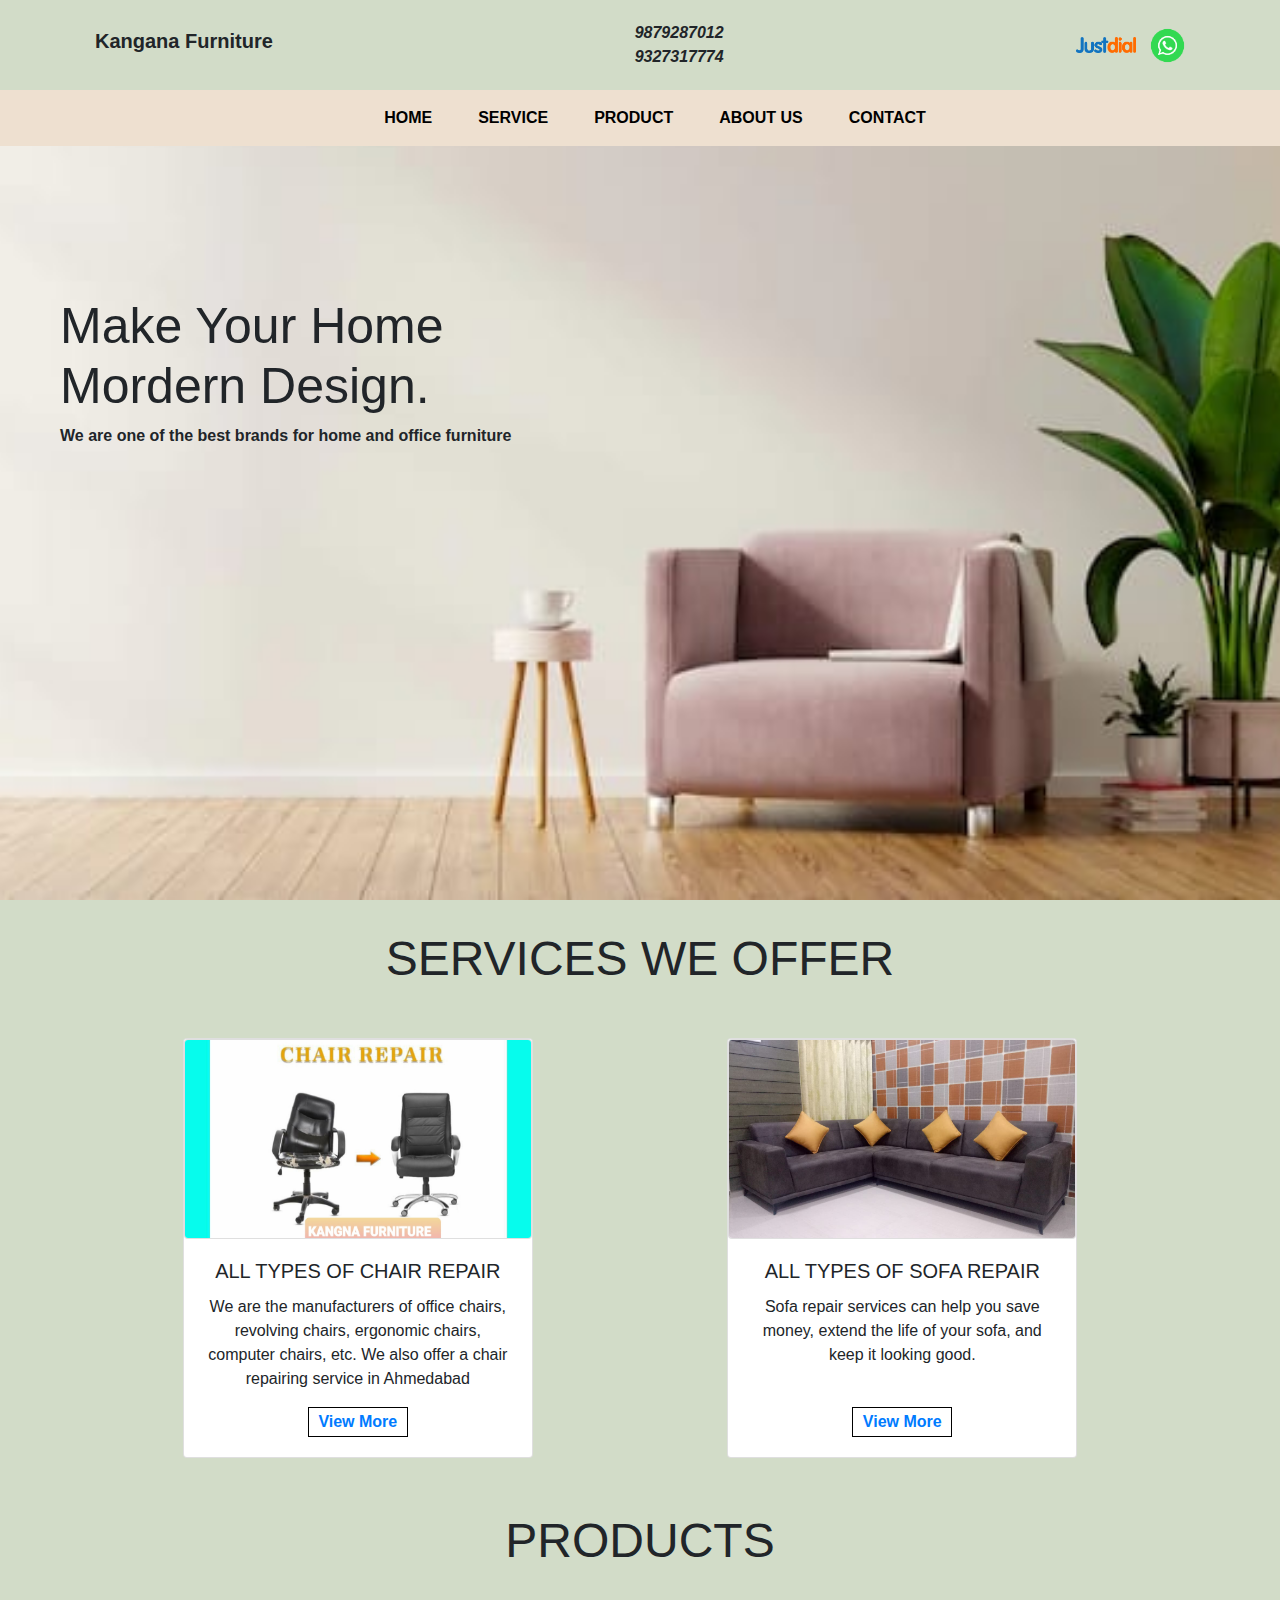
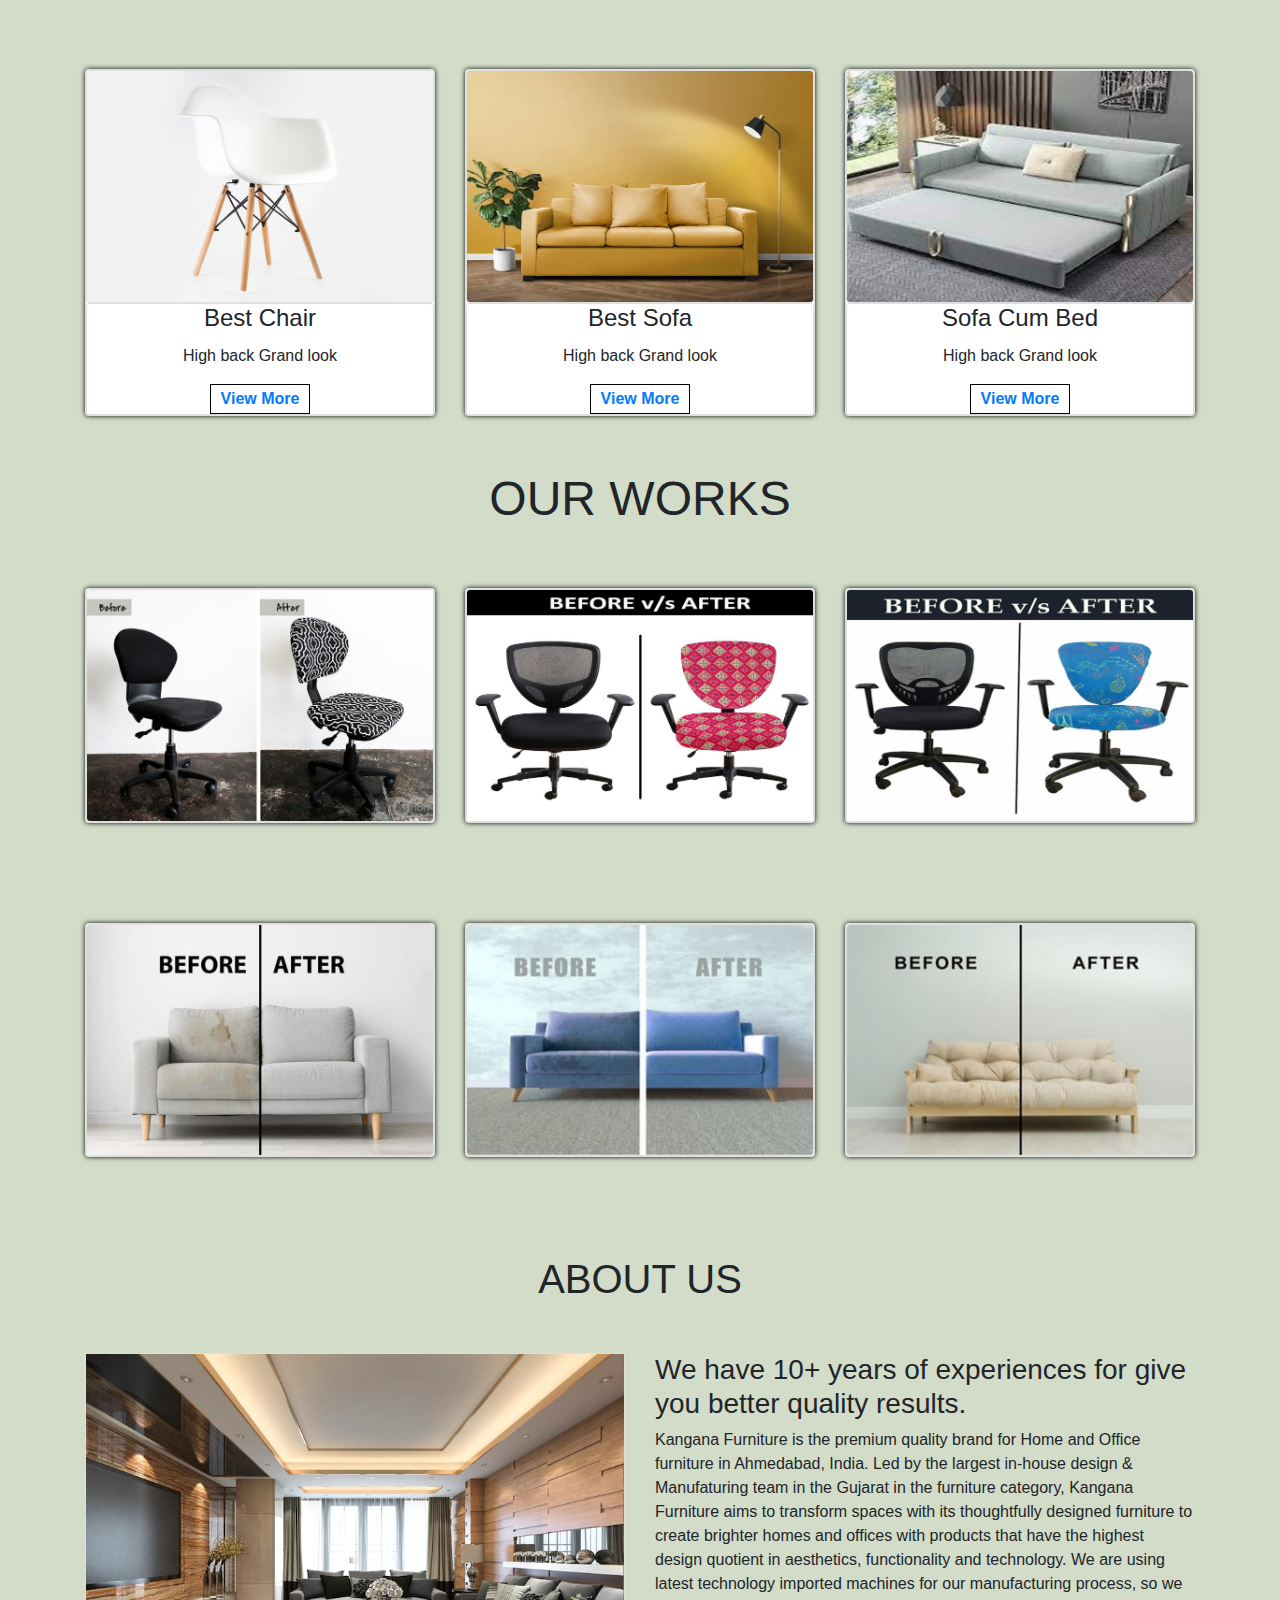
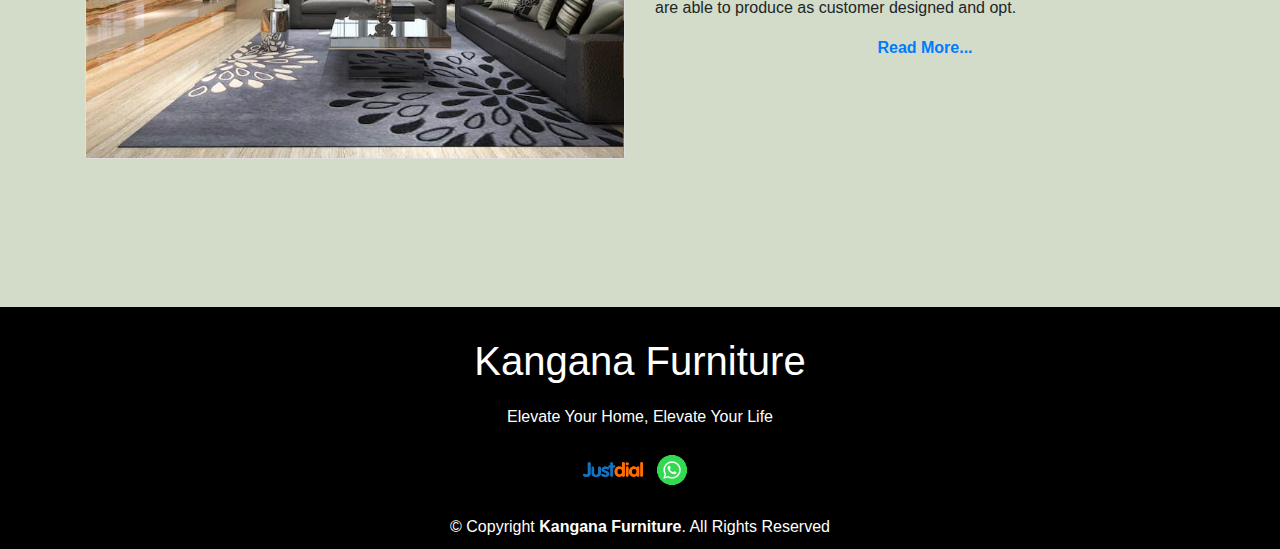
<file: index.html>
<!DOCTYPE html>
<html>
<head>
	<meta charset="utf-8">
	<meta name="viewport" content="width=device-width, initial-scale=1">
	<title>Kangana Furniture</title>
	<link rel="stylesheet" type="text/css" href="css/style.css">

	<!-- Bootstrap Link -->

	<link rel="stylesheet" href="https://cdn.jsdelivr.net/npm/bootstrap@4.0.0/dist/css/bootstrap.min.css" integrity="sha384-Gn5384xqQ1aoWXA+058RXPxPg6fy4IWvTNh0E263XmFcJlSAwiGgFAW/dAiS6JXm" crossorigin="anonymous">

	<script src="https://code.jquery.com/jquery-3.2.1.slim.min.js" integrity="sha384-KJ3o2DKtIkvYIK3UENzmM7KCkRr/rE9/Qpg6aAZGJwFDMVNA/GpGFF93hXpG5KkN" crossorigin="anonymous"></script>

	<script src="https://cdn.jsdelivr.net/npm/popper.js@1.12.9/dist/umd/popper.min.js" integrity="sha384-ApNbgh9B+Y1QKtv3Rn7W3mgPxhU9K/ScQsAP7hUibX39j7fakFPskvXusvfa0b4Q" crossorigin="anonymous"></script>

	<script src="https://cdn.jsdelivr.net/npm/bootstrap@4.0.0/dist/js/bootstrap.min.js" integrity="sha384-JZR6Spejh4U02d8jOt6vLEHfe/JQGiRRSQQxSfFWpi1MquVdAyjUar5+76PVCmYl" crossorigin="anonymous"></script>

	<!-- Bootstrap Link -->

	<!-- icons Link -->

	<link href='https://unpkg.com/boxicons@2.1.4/css/boxicons.min.css' rel='stylesheet'>

	<!--	icons Link -->

</head>
<body style="background-color: rgba(210,220,200);">
<!-- Navbar Top -->

<div class="container">
	<div class="navbar-top">
		<div class="logo">
			<h5>Kangana Furniture</h5>
		</div>
		<div class="social-link">
			<i style="font-size: 1em;"><b>9879287012 <br>9327317774</b></i>
		</div> 
		<div class="icons">
			<a href="https://jsdl.in/DT-1111CGWQHC"><img src="image/just.png" alt="" width="60px"></a>
			<a href="https://wa.me/+919879287012"><img src="image/whatsapp.png" alt="" width="55px"></a>
		</div>
	</div>
</div>

<!-- Navbar Top -->

<!-- main content -->

<div class="main-content" style="background-image: url('image/background.jpg');">
	<nav class="navbar navbar-expand-md" id="navbar-color">

		<div class="container">

  <!-- Toggler/collapsibe Button -->
  <button class="navbar-toggler" type="button" data-toggle="collapse" data-target="#collapsibleNavbar">
    <span><i><img src="./image/menu.png" alt="" width="30px"></i></span>
  </button>

  <!-- Navbar links -->
  <div class="collapse navbar-collapse" id="collapsibleNavbar">
    <ul class="navbar-nav">
      <li class="nav-item">
        <a class="nav-link" href="#">HOME</a>
      </li>
      <li class="nav-item">
        <a class="nav-link" href="service.html">SERVICE</a>
      </li>
      <li class="nav-item">
        <a class="nav-link" href="product.html">PRODUCT</a>
      </li>
      <li class="nav-item">
        <a class="nav-link" href="about.html">ABOUT US</a>
      </li>
      <li class="nav-item">
        <a class="nav-link" href=contact.html>CONTACT</a>
      </li>
    </ul>
  </div>
</div>
</nav>

<!--<img src="image/background.jpg" width="100%">-->
<div class="content">
	<h1>Make Your Home
	<br>Mordern Design.
	</h1>
	<p><b>We are one of the best brands for home and office furniture</b></p>
</div>

</div>


<!-- main content -->

<!-- card1 -->

<div class="container">
	<h3 class="text-center" style="padding-top: 30px; font-size: 3em;">SERVICES WE OFFER</h3>
	<div class="row" style="margin-top: 50px;">&nbsp;&nbsp;&nbsp;&nbsp;&nbsp;&nbsp;&nbsp;&nbsp;&nbsp;&nbsp;&nbsp;&nbsp;&nbsp;&nbsp;&nbsp;&nbsp;&nbsp;&nbsp;&nbsp;&nbsp;&nbsp;&nbsp;
		<div class="col-md-4 py-3 py-md-0">
			<div class="card">
				<img src="image/service1.jpg" alt="" class="card image-top" height="200px">
				<div class="card-body">
					<h5 class="card-title text-center">ALL TYPES OF CHAIR REPAIR</h5>
					<p class="card-text text-center">We are the manufacturers of office chairs, revolving chairs, ergonomic chairs, computer chairs, etc. We also offer a chair repairing service in Ahmedabad</p>
					<div id="btn2" class="text-center"><button><a href="service.html"><b>View More</b></a></button></div>
				</div>
			</div>
		</div>&nbsp;&nbsp;&nbsp;&nbsp;&nbsp;&nbsp;&nbsp;&nbsp;&nbsp;&nbsp;&nbsp;&nbsp;&nbsp;&nbsp;&nbsp;&nbsp;&nbsp;&nbsp;&nbsp;&nbsp;&nbsp;&nbsp;&nbsp;&nbsp;&nbsp;&nbsp;&nbsp;&nbsp;&nbsp;&nbsp;&nbsp;&nbsp;&nbsp;&nbsp;&nbsp;&nbsp;&nbsp;
		<div class="col-md-4 py-2 py-md-0">
			<div class="card">
				<img src="image/service2.jpg" alt="" class="card image-top" height="200px">
				<div class="card-body">
					<h5 class="card-title text-center">ALL TYPES OF SOFA REPAIR</h5>
					<p class="card-text text-center">Sofa repair services can help you save money, extend the life of your sofa, and keep it looking good.</p>&nbsp;&nbsp;&nbsp;
					<div id="btn2" class="text-center"><button><a href="service.html"><b>View More</b></a></button></div>
				</div>
			</div>
		</div>
	</div>
</div></br>

<!-- card1 -->

<!-- card2 -->
<h3 class="text-center" style="padding-top: 30px; font-size: 3em;">PRODUCTS</h3>
<div class="container">
	<div class="row" style="margin-top: 100px;">
		<div class="col-md-4 py-3 py-md-0">
			<div class="card" id="tpc">
				<img src="image/chair.jpg" alt="" class="card image-top">
				<div class="card img-overlay">
					<h4 class="card-title text-center">Best Chair</h4>
					<p class="card-text text-center">High back Grand look</p>	
					<div id="btn2" class="text-center"><button><a href="product.html"><b>View More</b></a></button></div>				
				</div>
			</div>
		</div>
		<div class="col-md-4 py-3 py-md-0">
			<div class="card" id="tpc">
				<img src="image/sofa.jpg" alt="" class="card image-top">
				<div class="card img-overlay">
					<h4 class="card-title text-center">Best Sofa</h4>
					<p class="card-text text-center">High back Grand look</p>	
					<div id="btn2" class="text-center"><button><a href="product.html"><b>View More</b></a></button></div>				
				</div>
			</div>
		</div>
		<div class="col-md-4 py-3 py-md-0">
			<div class="card" id="tpc">
				<img src="image/imresizer-1725275568739.jpg" alt="" class="card image-top">
				<div class="card img-overlay">
					<h4 class="card-title text-center">Sofa Cum Bed</h4>
					<p class="card-text text-center">High back Grand look</p>	
					<div id="btn2" class="text-center"><button><a href="product.html"><b>View More</b></a></button></div>				
				</div>
			</div>
		</div>
		
	</div>
	
</div></br>

<!-- card2 -->

<!-- card3 -->

<h3 class="text-center" style="padding-top: 30px; font-size: 3em;">OUR WORKS</h3>

<div class="container">
	<div class="row" style="margin-top: 60px;">
		<div class="col-md-4 py-3 py-md-0">
			<div class="card" id="tpc">
				<img src="image/bfaf1.jpg" alt="" class="card image-top">
				
			</div>
		</div>
		<div class="col-md-4 py-3 py-md-0">
			<div class="card" id="tpc">
				<img src="image/bfaf2.jpg" alt="" class="card image-top">
			</div>
		</div>
		<div class="col-md-4 py-3 py-md-0">
			<div class="card" id="tpc">
				<img src="image/bfaf3.jpg" alt="" class="card image-top">
			</div>
		</div>	
	</div>	
</div>
<div class="container">
	<div class="row" style="margin-top: 100px;">
		<div class="col-md-4 py-3 py-md-0">
			<div class="card" id="tpc">
				<img src="image/bfaf4.jpg" alt="" class="card image-top">
			</div>
		</div>
		<div class="col-md-4 py-3 py-md-0">
			<div class="card" id="tpc">
				<img src="image/bfaf5.jpg" alt="" class="card image-top">
			</div>
		</div>
		<div class="col-md-4 py-3 py-md-0">
			<div class="card" id="tpc">
				<img src="image/bfaf6.jpg" alt="" class="card image-top">
			</div> 
		</div>	
	</div>	
</div></br></br>
<!-- card3 -->

<!-- about -->

<div class="container">
		<h1 class="text-center" style="margin-top: 50px;">ABOUT US</h1>
		<div class="row" style="margin-top: 50px;">
			<div class="col-md-6 py-3 py-md-0">
				<div class="card">
					<img src="image/about.jpg" alt="">
				</div>
			</div>
			<div class="col-md-6 py-3 py-md-0">
				<h3>We have 10+ years of experiences for give you better quality results.</h3>
				<p>Kangana Furniture is the premium quality brand for Home and Office furniture in Ahmedabad, India. Led by the largest in-house design & Manufaturing team in the Gujarat in the furniture category, Kangana Furniture aims to transform spaces with its thoughtfully designed furniture to create brighter homes and offices with products that have the highest design quotient in aesthetics, functionality and technology. We are using latest technology imported machines for our manufacturing process, so we are able to produce as customer designed and opt.</p>	
				<div id="btn3"><a href="about.html"><b>Read More...</b></a></div>			
			</div>
		</div>
	</div>

</br></br>

<!-- about -->

<!-- Footer -->

<footer id="footer" style="width: 100%; background-color: black;">
	<h1 class="text-center" style="color: white; padding-top: 30px;">Kangana Furniture</h1>
	<p class="text-center" style="color: white; margin-top: 20px;">Elevate Your Home, Elevate Your Life</p>
	<div class="icons text-center">
		<a href="https://jsdl.in/DT-1111CGWQHC"><img src="image/just.png" alt="" width="60px"></a>
		<a href="https://wa.me/+919879287012"><img src="image/whatsapp.png" alt="" width="50px"></a>
	</div>
	<div class="copyrigth text-center" style="color: white; margin-top: 20px; padding-bottom: 10px;">
		&copy; Copyright <strong><span>Kangana Furniture</span></strong>. All Rights Reserved
	</div>
</footer>
</div>
<!-- Footer -->

</body>
</html>
</file>
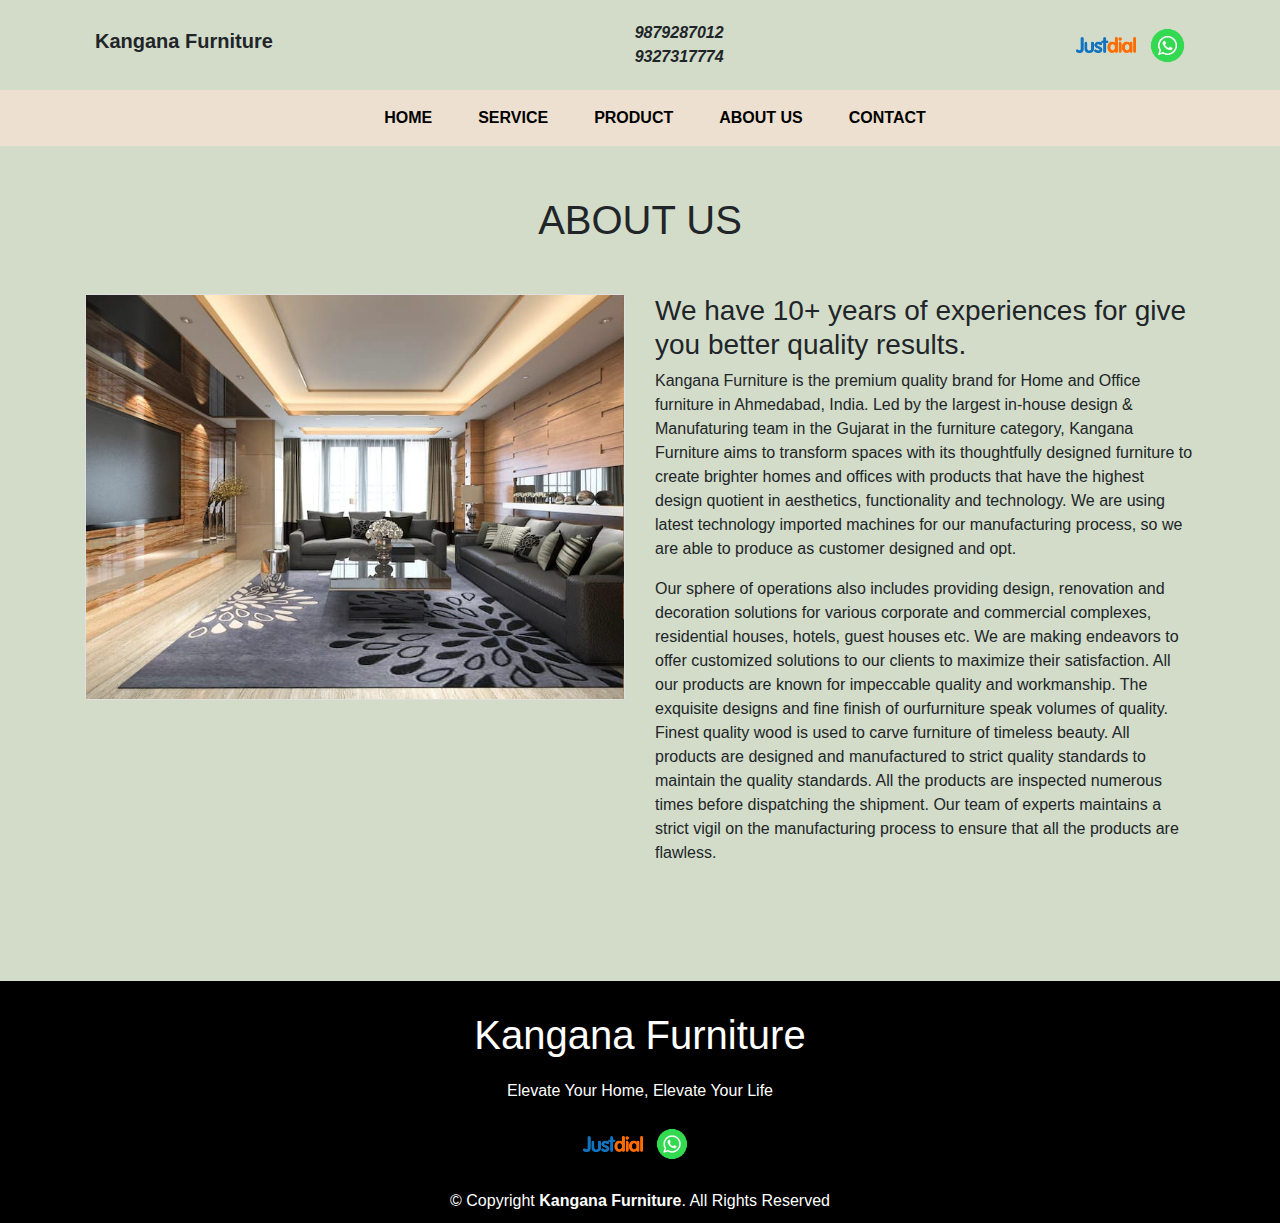
<file: about.html>
<!DOCTYPE html>
<html>
<head>
	<meta charset="utf-8">
	<meta name="viewport" content="width=device-width, initial-scale=1">
	<link rel="stylesheet" type="text/css" href="css/style.css">
	<title>About Us</title>
	<!-- Bootstrap Link -->

	<link rel="stylesheet" href="https://cdn.jsdelivr.net/npm/bootstrap@4.0.0/dist/css/bootstrap.min.css" integrity="sha384-Gn5384xqQ1aoWXA+058RXPxPg6fy4IWvTNh0E263XmFcJlSAwiGgFAW/dAiS6JXm" crossorigin="anonymous">

	<script src="https://code.jquery.com/jquery-3.2.1.slim.min.js" integrity="sha384-KJ3o2DKtIkvYIK3UENzmM7KCkRr/rE9/Qpg6aAZGJwFDMVNA/GpGFF93hXpG5KkN" crossorigin="anonymous"></script>

	<script src="https://cdn.jsdelivr.net/npm/popper.js@1.12.9/dist/umd/popper.min.js" integrity="sha384-ApNbgh9B+Y1QKtv3Rn7W3mgPxhU9K/ScQsAP7hUibX39j7fakFPskvXusvfa0b4Q" crossorigin="anonymous"></script>

	<script src="https://cdn.jsdelivr.net/npm/bootstrap@4.0.0/dist/js/bootstrap.min.js" integrity="sha384-JZR6Spejh4U02d8jOt6vLEHfe/JQGiRRSQQxSfFWpi1MquVdAyjUar5+76PVCmYl" crossorigin="anonymous"></script>

	<!-- Bootstrap Link -->

	<!-- icons Link -->

	<link href='https://unpkg.com/boxicons@2.1.4/css/boxicons.min.css' rel='stylesheet'>

	<!--	icons Link -->

</head>
<body style="background-color: rgba(210,220,200);">
	<!-- Navbar Top -->

<div class="container">
	<div class="navbar-top">
		<div class="logo">
			<h5>Kangana Furniture</h5>
		</div>
		<div class="social-link">
			<i style="font-size: 1em;"><b>9879287012 <br>9327317774</b></i>
		</div> 
		<div class="icons">
			<a href="https://jsdl.in/DT-1111CGWQHC"><img src="image/just.png" alt="" width="60px"></a>
			<a href="https://wa.me/+919879287012"><img src="image/whatsapp.png" alt="" width="55px"></a>
		</div>
	</div>
</div>

<!-- Navbar Top -->

<nav class="navbar navbar-expand-md" id="navbar-color">

		<div class="container">

  <!-- Toggler/collapsibe Button -->
  <button class="navbar-toggler" type="button" data-toggle="collapse" data-target="#collapsibleNavbar">
    <span><i><img src="./image/menu.png" alt="" width="30px"></i></span>
  </button>

  <!-- Navbar links -->
  <div class="collapse navbar-collapse" id="collapsibleNavbar">
    <ul class="navbar-nav">
      <li class="nav-item">
        <a class="nav-link" href="index.html">HOME</a>
      </li>
      <li class="nav-item">
        <a class="nav-link" href="service.html">SERVICE</a>
      </li>
      <li class="nav-item">
        <a class="nav-link" href="product.html">PRODUCT</a>
      </li>
      <li class="nav-item">
        <a class="nav-link" href="about.html">ABOUT US</a>
      </li>
      <li class="nav-item">
        <a class="nav-link" href=contact.html>CONTACT</a>
      </li>
    </ul>
  </div>
</div>
</nav>

	<!-- about -->
<div class="container">
		<h1 class="text-center" style="margin-top: 50px;">ABOUT US</h1>
		<div class="row" style="margin-top: 50px;">
			<div class="col-md-6 py-3 py-md-0">
				<div class="card">
					<img src="image/about.jpg" alt="">
				</div>
			</div>
			<div class="col-md-6 py-3 py-md-0">
				<h3>We have 10+ years of experiences for give you better quality results.</h3>
				<p>Kangana Furniture is the premium quality brand for Home and Office furniture in Ahmedabad, India. Led by the largest in-house design & Manufaturing team in the Gujarat in the furniture category, Kangana Furniture aims to transform spaces with its thoughtfully designed furniture to create brighter homes and offices with products that have the highest design quotient in aesthetics, functionality and technology. We are using latest technology imported machines for our manufacturing process, so we are able to produce as customer designed and opt.</p>	
				<p>Our sphere of operations also includes providing design, renovation and decoration solutions for various corporate and commercial complexes, residential houses, hotels, guest houses etc. We are making endeavors to offer customized solutions to our clients to maximize their satisfaction. All our products are known for impeccable quality and workmanship. The exquisite designs and fine finish of ourfurniture speak volumes of quality. Finest quality wood is used to carve furniture of timeless beauty. All products are designed and manufactured to strict quality standards to maintain the quality standards. All the products are inspected numerous times before dispatching the shipment. Our team of experts maintains a strict vigil on the manufacturing process to ensure that all the products are flawless.</p>			
			</div>
		</div>
	</div>
	<!-- about -->

	<!-- Footer -->

<footer id="footer" style="width: 100%; background-color: black;">
	<h1 class="text-center" style="color: white; padding-top: 30px;">Kangana Furniture</h1>
	<p class="text-center" style="color: white; margin-top: 20px;">Elevate Your Home, Elevate Your Life</p>
	<div class="icons text-center">
		<a href="https://jsdl.in/DT-1111CGWQHC"><img src="image/just.png" alt="" width="60px"></a>
		<a href="https://wa.me/+919879287012"><img src="image/whatsapp.png" alt="" width="50px"></a>
	</div>
	<div class="copyrigth text-center" style="color: white; margin-top: 20px; padding-bottom: 10px;">
		&copy; Copyright <strong><span>Kangana Furniture</span></strong>. All Rights Reserved
	</div>
</footer>
</div>
<!-- Footer -->

</body>
</html>
</file>
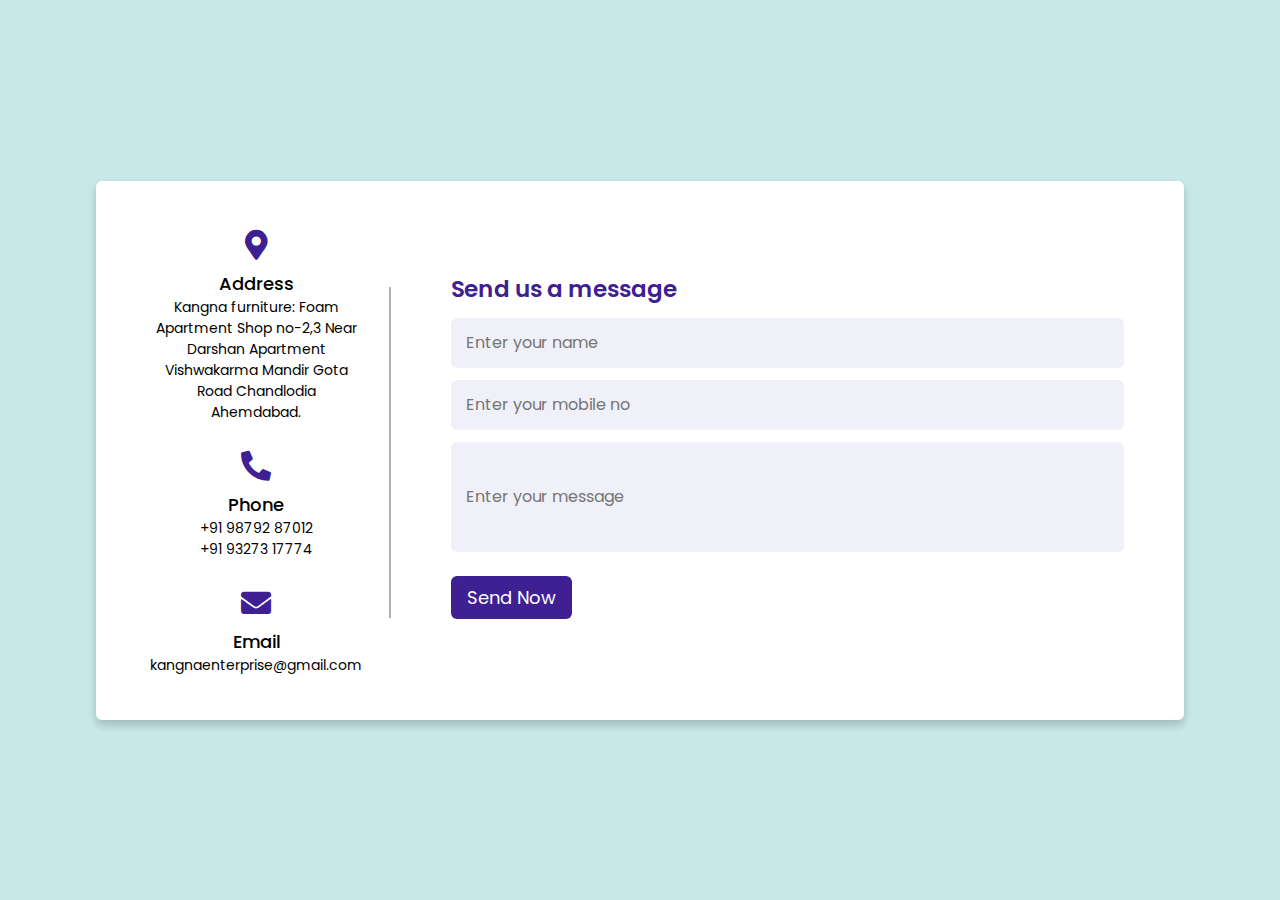
<file: contact.html>
<!DOCTYPE html>

<html lang="en" dir="ltr">
  <head>
    <meta charset="UTF-8">
        <link rel="stylesheet" href="css/contact.css">
    <!-- Fontawesome CDN Link -->
    <link rel="stylesheet" href="https://cdnjs.cloudflare.com/ajax/libs/font-awesome/5.15.2/css/all.min.css"/>
     <meta name="viewport" content="width=device-width, initial-scale=1.0">
     <title>Kangana Furniture</title>
 
   </head>
<body>
  
  <div class="container">
    <div class="content">
      <div class="left-side">
        <div class="address details">
          <i class="fas fa-map-marker-alt"></i>
          <div class="topic">Address</div>
          <div class="text-one">Kangna furniture:
Foam Apartment Shop no-2,3 Near Darshan Apartment Vishwakarma Mandir Gota Road Chandlodia Ahemdabad.</div>
          
        </div>
        <div class="phone details">
          <i class="fas fa-phone-alt"></i>
          <div class="topic">Phone</div>
          <div class="text-one">+91 98792 87012</div>
          <div class="text-two">+91 93273 17774</div>
        </div>
        <div class="email details">
          <i class="fas fa-envelope"></i>
          <div class="topic">Email</div>
          <div class="text-one">kangnaenterprise@gmail.com</div>
        </div>
      </div>
      <div class="right-side">
        <div class="topic-text">Send us a message</div>
        
      <form action="#">
        <div class="input-box">
          <input type="text" placeholder="Enter your name">
        </div>
        <div class="input-box">
          <input type="text" placeholder="Enter your mobile no">
        </div>
        <div class="input-box message-box">
          <input type="text" placeholder="Enter your message">
        </div>
        <div class="button">
         <a href="https://wa.me/+919879287012"><input type="button" value="Send Now" ></a>
        </div>
      </form>
    </div>
    </div>
  </div>

</body>
</html>
</file>
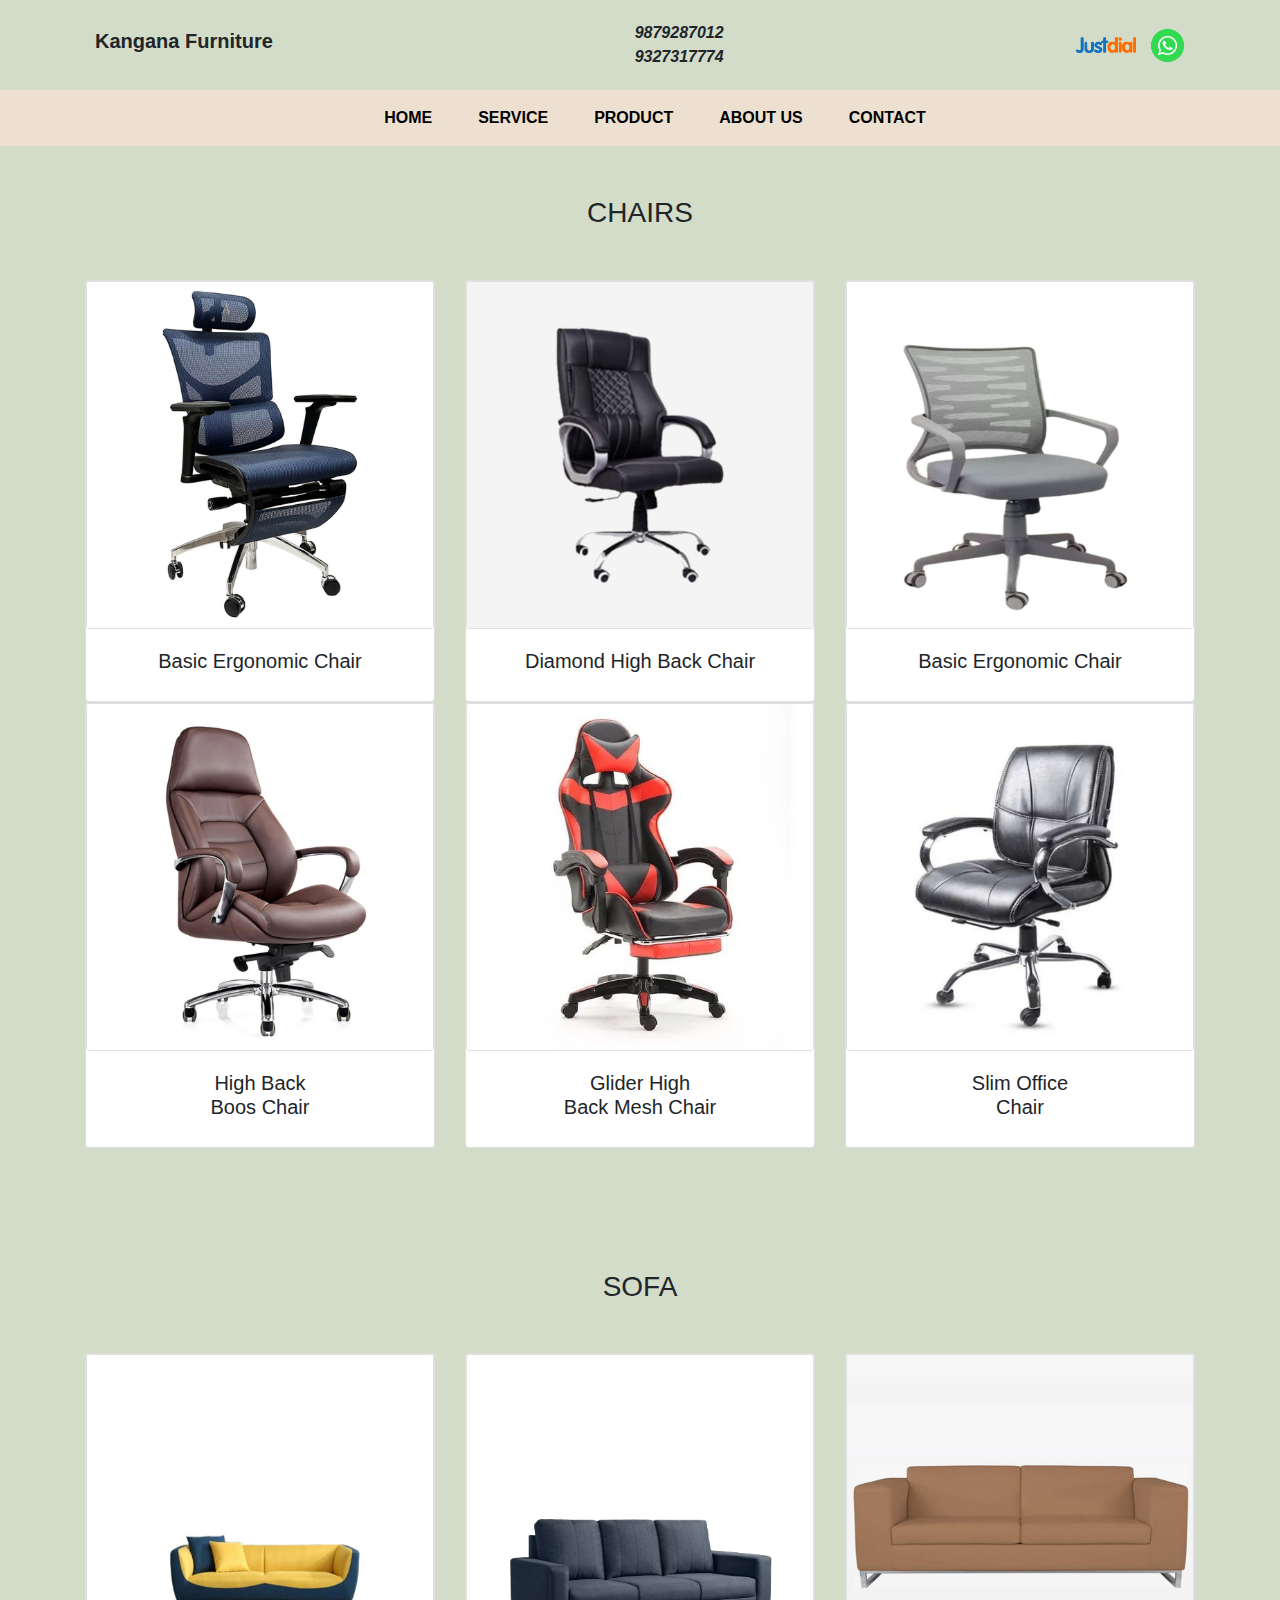
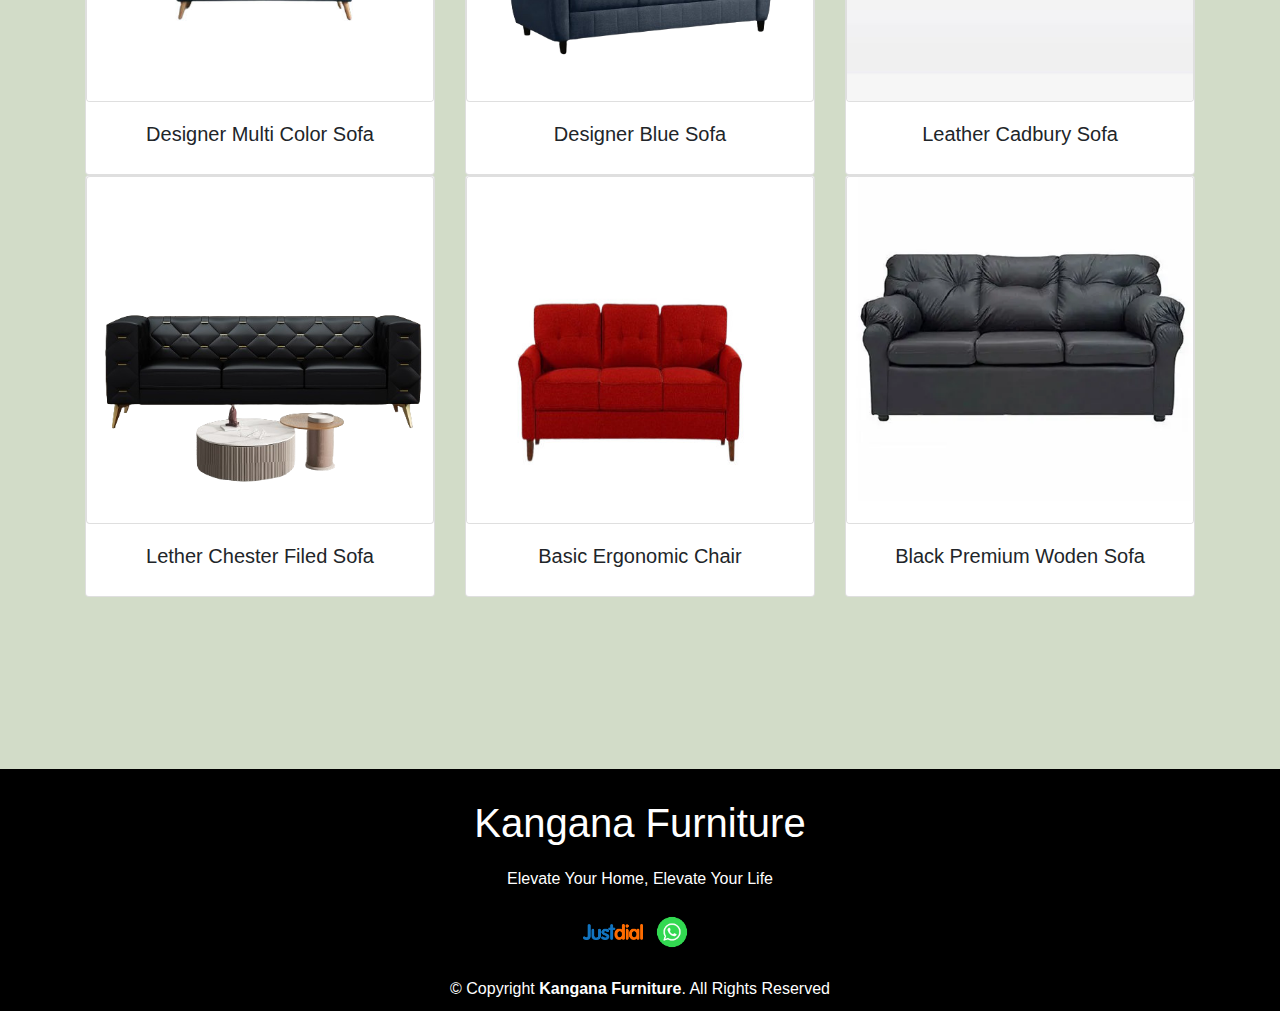
<file: product.html>
<!DOCTYPE html>
<html>
<head>
	<meta charset="utf-8">
	<meta name="viewport" content="width=device-width, initial-scale=1">
	<title>Kangana Furniture</title>
	<link rel="stylesheet" type="text/css" href="css/style.css">

	<!-- Bootstrap Link -->

	<link rel="stylesheet" href="https://cdn.jsdelivr.net/npm/bootstrap@4.0.0/dist/css/bootstrap.min.css" integrity="sha384-Gn5384xqQ1aoWXA+058RXPxPg6fy4IWvTNh0E263XmFcJlSAwiGgFAW/dAiS6JXm" crossorigin="anonymous">

	<script src="https://code.jquery.com/jquery-3.2.1.slim.min.js" integrity="sha384-KJ3o2DKtIkvYIK3UENzmM7KCkRr/rE9/Qpg6aAZGJwFDMVNA/GpGFF93hXpG5KkN" crossorigin="anonymous"></script>

	<script src="https://cdn.jsdelivr.net/npm/popper.js@1.12.9/dist/umd/popper.min.js" integrity="sha384-ApNbgh9B+Y1QKtv3Rn7W3mgPxhU9K/ScQsAP7hUibX39j7fakFPskvXusvfa0b4Q" crossorigin="anonymous"></script>

	<script src="https://cdn.jsdelivr.net/npm/bootstrap@4.0.0/dist/js/bootstrap.min.js" integrity="sha384-JZR6Spejh4U02d8jOt6vLEHfe/JQGiRRSQQxSfFWpi1MquVdAyjUar5+76PVCmYl" crossorigin="anonymous"></script>

	<!-- Bootstrap Link -->

	<!-- icons Link -->

	<link href='https://unpkg.com/boxicons@2.1.4/css/boxicons.min.css' rel='stylesheet'>

	<!--	icons Link -->

</head>
<body style="background-color: rgba(210,220,200);">
<!-- Navbar Top -->

<div class="container">
	<div class="navbar-top">
		<div class="logo">
			<h5>Kangana Furniture</h5>
		</div>
		<div class="social-link">
			<i style="font-size: 1em;"><b>9879287012 <br>9327317774</b></i>
		</div> 
		<div class="icons">
			<a href="https://jsdl.in/DT-1111CGWQHC"><img src="image/just.png" alt="" width="60px"></a>
			<a href="https://wa.me/+919879287012"><img src="image/whatsapp.png" alt="" width="55px"></a>
		</div>
	</div>
</div>

<!-- Navbar Top -->

<nav class="navbar navbar-expand-md" id="navbar-color">

		<div class="container">

  <!-- Toggler/collapsibe Button -->
  <button class="navbar-toggler" type="button" data-toggle="collapse" data-target="#collapsibleNavbar">
    <span><i><img src="./image/menu.png" alt="" width="30px"></i></span>
  </button>

  <!-- Navbar links -->
  <div class="collapse navbar-collapse" id="collapsibleNavbar">
    <ul class="navbar-nav">
      <li class="nav-item">
        <a class="nav-link" href="index.html">HOME</a>
      </li>
      <li class="nav-item">
        <a class="nav-link" href="service.html">SERVICE</a>
      </li>
      <li class="nav-item">
        <a class="nav-link" href="product.html">PRODUCT</a>
      </li>
      <li class="nav-item">
        <a class="nav-link" href="about.html">ABOUT US</a>
      </li>
      <li class="nav-item">
        <a class="nav-link" href=contact.html>CONTACT</a>
      </li>
    </ul>
  </div>
</div>
</nav>


<div class="container">
	<h3 class="text-center" style="margin-top:50px;">CHAIRS</h3>
	<div class="row" style="margin-top: 50px;">
		<div class="col-md-4 py-3 py-md-0">
			<div class="card" id="c">
				<img src="img/basicergonomic.jpg" alt="" class="card image-top">
				<div class="card-body">
					<h5 class="text-center">Basic Ergonomic Chair</h5>
				</div>
			</div>
		</div>
		<div class="col-md-4 py-3 py-md-0">
			<div class="card" id="c">
				<img src="img/diamondhighback.jpg" alt="" class="card image-top">
				<div class="card-body">
					<h5 class="text-center">Diamond High Back Chair</h5>
				</div>
			</div>
		</div>
		<div class="col-md-4 py-3 py-md-0">
			<div class="card" id="c">
				<img src="img/finchfoxlowbackroyal.jpg" alt="" class="card image-top">
				<div class="card-body">
					<h5 class="text-center">Basic Ergonomic Chair</h5>
				</div>
			</div>
		</div>
		<div class="col-md-4 py-3 py-md-0">
			<div class="card" id="c">
				<img src="img/highbackboos.jpg" alt="" class="card image-top">
				<div class="card-body">
					<h5 class="text-center">High Back<br> Boos Chair</h5>
				</div>
			</div>
		</div>
		<div class="col-md-4 py-3 py-md-0">
			<div class="card" id="c">
				<img src="img/gaming.jpg" alt="" class="card image-top" style="height: auto;">
				<div class="card-body">
					<h5 class="text-center">Glider High<br> Back Mesh Chair</h5>
				</div>
			</div>
		</div>
		<div class="col-md-4 py-3 py-md-0">
			<div class="card" id="c">
				<img src="img/etiosoffice.jpg" alt="" class="card image-top" height="325" style="height: auto;">
				<div class="card-body">
					<h5 class="text-center">Slim Office<br> Chair</h5>
				</div>
			</div>
		</div>
	</div>
</div></br></br></br>

<div class="container">
	<h3 class="text-center" style="margin-top:50px;">SOFA</h3>
	<div class="row" style="margin-top: 50px;">
		<div class="col-md-4 py-3 py-md-0">
			<div class="card" id="c">
				<img src="img/designermulticolor.jpg" alt="" class="card image-top">
				<div class="card-body">
					<h5 class="text-center">Designer Multi Color Sofa</h5>
				</div>
			</div>
		</div>
		<div class="col-md-4 py-3 py-md-0">
			<div class="card" id="c">
				<img src="img/bluedesigener.png" alt="" class="card image-top">
				<div class="card-body">
					<h5 class="text-center">Designer Blue Sofa</h5>
				</div>
			</div>
		</div>
		<div class="col-md-4 py-3 py-md-0">
			<div class="card" id="c">
				<img src="img/leathercadbury.jpg" alt="" class="card image-top">
				<div class="card-body">
					<h5 class="text-center">Leather Cadbury Sofa</h5>
				</div>
			</div>
		</div>
		<div class="col-md-4 py-3 py-md-0">
			<div class="card" id="c">
				<img src="img/letherchesterfiled.png" alt="" class="card image-top">
				<div class="card-body">
					<h5 class="text-center">Lether Chester Filed Sofa</h5>
				</div>
			</div>
		</div>
		<div class="col-md-4 py-3 py-md-0">
			<div class="card" id="c">
				<img src="img/redchesterdesigner.jpg" alt="" class="card image-top">
				<div class="card-body">
					<h5 class="text-center">Basic Ergonomic Chair</h5>
				</div>
			</div>
		</div>
		<div class="col-md-4 py-3 py-md-0">
			<div class="card" id="c">
				<img src="img/blackwoden.jpg" alt="" class="card image-top">
				<div class="card-body">
					<h5 class="text-center">Black Premium Woden Sofa</h5>
				</div>
			</div>
		</div>
	</div>
</div></br></br></br>

<!-- Footer -->

<footer id="footer" style="width: 100%; background-color: black;">
	<h1 class="text-center" style="color: white; padding-top: 30px;">Kangana Furniture</h1>
	<p class="text-center" style="color: white; margin-top: 20px;">Elevate Your Home, Elevate Your Life</p>
	<div class="icons text-center">
		<a href="https://jsdl.in/DT-1111CGWQHC"><img src="image/just.png" alt="" width="60px"></a>
		<a href="https://wa.me/+919879287012"><img src="image/whatsapp.png" alt="" width="50px"></a>
	</div>
	<div class="copyrigth text-center" style="color: white; margin-top: 20px; padding-bottom: 10px;">
		&copy; Copyright <strong><span>Kangana Furniture</span></strong>. All Rights Reserved
	</div> 
</footer>
</div>
<!-- Footer -->

</body>
</html>
</file>
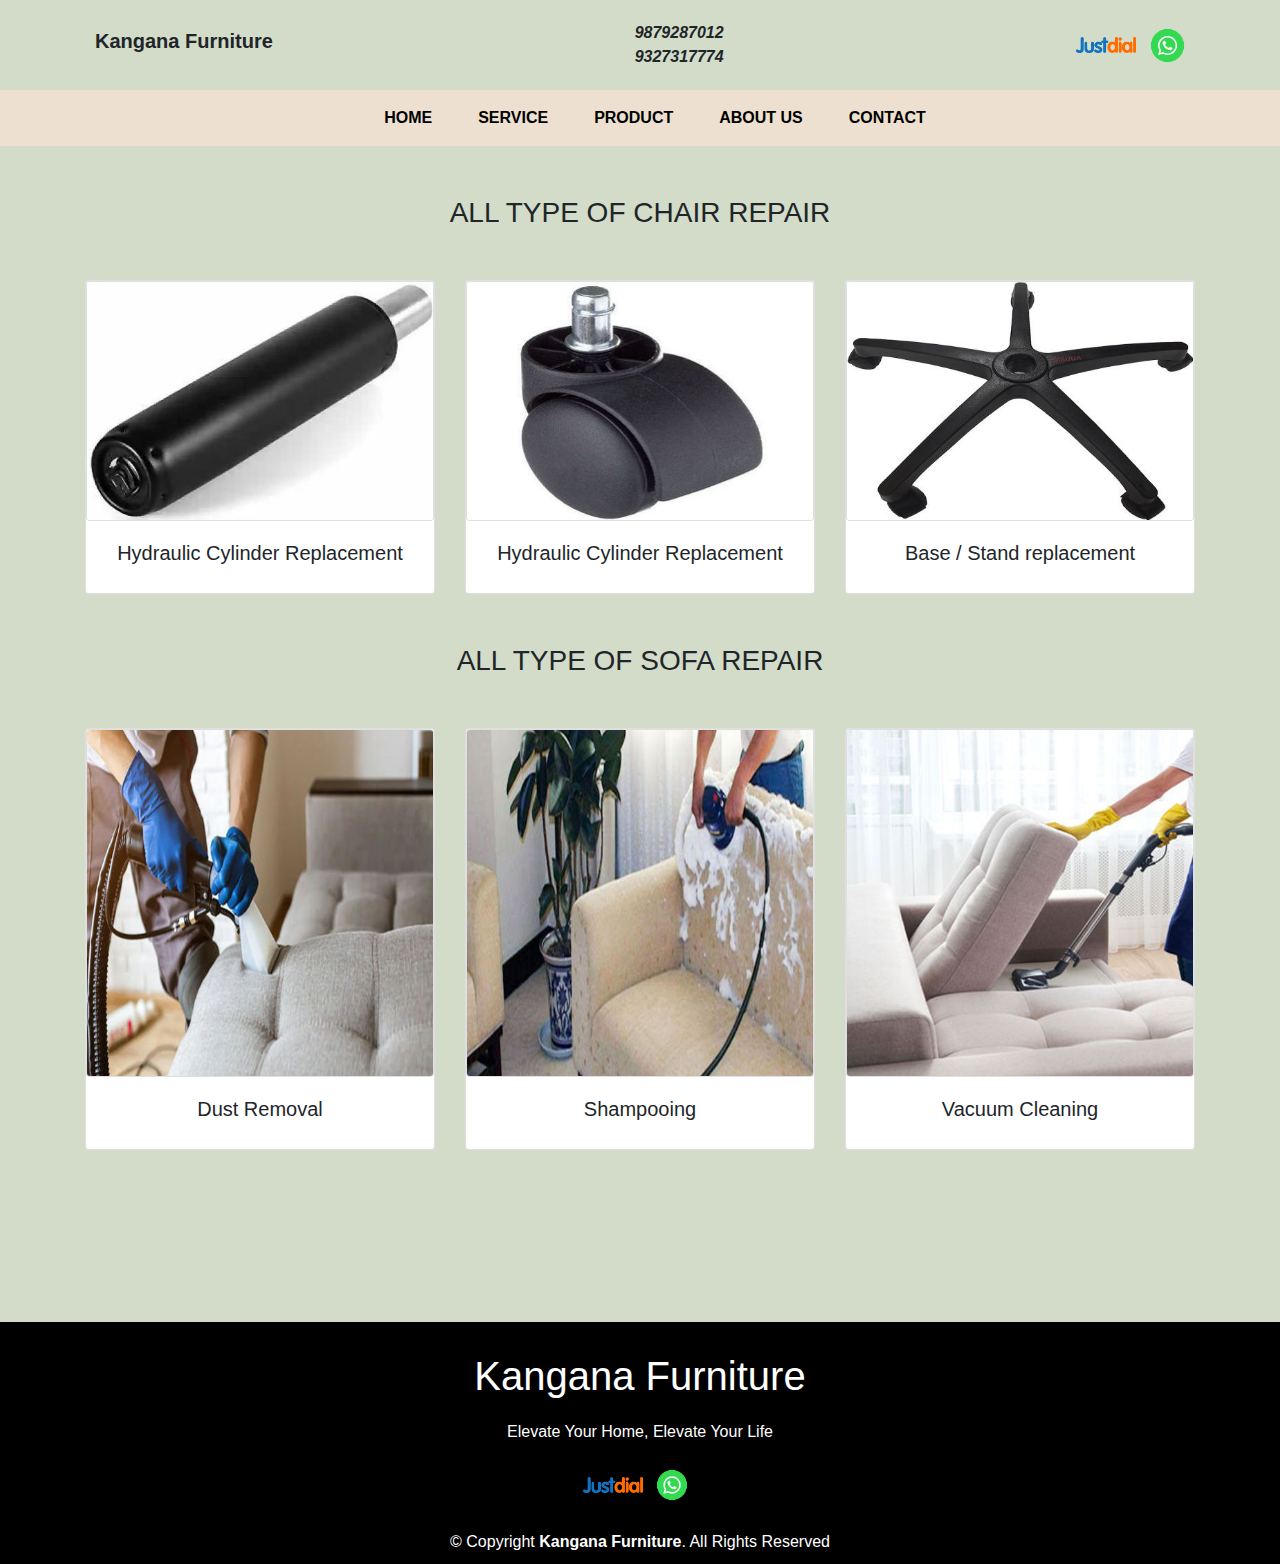
<file: service.html>
<!DOCTYPE html>
<html>
<head>
	<meta charset="utf-8">
	<meta name="viewport" content="width=device-width, initial-scale=1">
	<title>Kangana Furniture</title>
	<link rel="stylesheet" type="text/css" href="css/style.css">

	<!-- Bootstrap Link -->

	<link rel="stylesheet" href="https://cdn.jsdelivr.net/npm/bootstrap@4.0.0/dist/css/bootstrap.min.css" integrity="sha384-Gn5384xqQ1aoWXA+058RXPxPg6fy4IWvTNh0E263XmFcJlSAwiGgFAW/dAiS6JXm" crossorigin="anonymous">

	<script src="https://code.jquery.com/jquery-3.2.1.slim.min.js" integrity="sha384-KJ3o2DKtIkvYIK3UENzmM7KCkRr/rE9/Qpg6aAZGJwFDMVNA/GpGFF93hXpG5KkN" crossorigin="anonymous"></script>

	<script src="https://cdn.jsdelivr.net/npm/popper.js@1.12.9/dist/umd/popper.min.js" integrity="sha384-ApNbgh9B+Y1QKtv3Rn7W3mgPxhU9K/ScQsAP7hUibX39j7fakFPskvXusvfa0b4Q" crossorigin="anonymous"></script>

	<script src="https://cdn.jsdelivr.net/npm/bootstrap@4.0.0/dist/js/bootstrap.min.js" integrity="sha384-JZR6Spejh4U02d8jOt6vLEHfe/JQGiRRSQQxSfFWpi1MquVdAyjUar5+76PVCmYl" crossorigin="anonymous"></script>

	<!-- Bootstrap Link -->

	<!-- icons Link -->

	<link href='https://unpkg.com/boxicons@2.1.4/css/boxicons.min.css' rel='stylesheet'>

	<!--	icons Link -->
</head>
<body style="background-color: rgba(210,220,200);">
	<!-- Navbar Top -->

<div class="container">
	<div class="navbar-top">
		<div class="logo">
			<h5>Kangana Furniture</h5>
		</div>
		<div class="social-link">
			<i style="font-size: 1em;"><b>9879287012 <br>9327317774</b></i>
		</div> 
		<div class="icons">
			<a href="https://jsdl.in/DT-1111CGWQHC"><img src="image/just.png" alt="" width="60px"></a>
			<a href="https://wa.me/+919879287012"><img src="image/whatsapp.png" alt="" width="55px"></a>
		</div>
	</div>
</div>

<!-- Navbar Top -->

<nav class="navbar navbar-expand-md" id="navbar-color">

		<div class="container">

  <!-- Toggler/collapsibe Button -->
  <button class="navbar-toggler" type="button" data-toggle="collapse" data-target="#collapsibleNavbar">
    <span><i><img src="./image/menu.png" alt="" width="30px"></i></span>
  </button>

  <!-- Navbar links -->
  <div class="collapse navbar-collapse" id="collapsibleNavbar">
    <ul class="navbar-nav">
      <li class="nav-item">
        <a class="nav-link" href="index.html">HOME</a>
      </li>
      <li class="nav-item">
        <a class="nav-link" href="service.html">SERVICE</a>
      </li>
      <li class="nav-item">
        <a class="nav-link" href="product.html">PRODUCT</a>
      </li>
      <li class="nav-item">
        <a class="nav-link" href="about.html">ABOUT US</a>
      </li>
      <li class="nav-item">
        <a class="nav-link" href=contact.html>CONTACT</a>
      </li>
    </ul>
  </div>
</div>
</nav>

<div class="container">
	<h3 class="text-center" style="margin-top:50px;">ALL TYPE OF CHAIR REPAIR</h3>
	<div class="row" style="margin-top: 50px;">
		<div class="col-md-4 py-3 py-md-0">
			<div class="card" id="c">
				<img src="image/pump.jpg" alt="" class="card image-top">
				<div class="card-body">
					<h5 class="text-center">Hydraulic Cylinder Replacement</h5>
				</div>
			</div>
		</div>
		<div class="col-md-4 py-3 py-md-0">
			<div class="card" id="c">
				<img src="img/chair4.jpg" alt="" class="card image-top">
				<div class="card-body">
					<h5 class="text-center">Hydraulic Cylinder Replacement</h5>
				</div>
			</div>
		</div>
		<div class="col-md-4 py-3 py-md-0">
			<div class="card" id="c">
				<img src="img/star.jpg" alt="" class="card image-top">
				<div class="card-body">
					<h5 class="text-center">Base / Stand replacement</h5>
				</div>
			</div>
		</div>
	</div>
</div>
<div class="container">
	<h3 class="text-center" style="margin-top:50px;">ALL TYPE OF SOFA REPAIR</h3>
	<div class="row" style="margin-top: 50px;">
		<div class="col-md-4 py-3 py-md-0">
			<div class="card" id="c">
				<img src="img/clean1.jpg" alt="" class="card image-top" >
				<div class="card-body">
					<h5 class="text-center">Dust Removal</h5>
				</div>
			</div>
		</div>
		<div class="col-md-4 py-3 py-md-0">
			<div class="card" id="c">
				<img src="img/dust.jpg" alt="" class="card image-top">
				<div class="card-body">
					<h5 class="text-center">Shampooing</h5>
				</div>
			</div>
		</div>
		<div class="col-md-4 py-3 py-md-0">
			<div class="card" id="c">
				<img src="img/v1.jpg" alt="" class="card image-top">
				<div class="card-body">
					<h5 class="text-center">Vacuum Cleaning</h5>
				</div>
			</div>
		</div>
	</div>
</div>
</br></br></br>
<!-- Footer -->

<footer id="footer" style="width: 100%; background-color: black;">
	<h1 class="text-center" style="color: white; padding-top: 30px;">Kangana Furniture</h1>
	<p class="text-center" style="color: white; margin-top: 20px;">Elevate Your Home, Elevate Your Life</p>
	<div class="icons text-center">
		<a href="https://jsdl.in/DT-1111CGWQHC"><img src="image/just.png" alt="" width="60px"></a>
		<a href="https://wa.me/+919879287012"><img src="image/whatsapp.png" alt="" width="50px"></a>
	</div>
	<div class="copyrigth text-center" style="color: white; margin-top: 20px; padding-bottom: 10px;">
		&copy; Copyright <strong><span>Kangana Furniture</span></strong>. All Rights Reserved
	</div>
</footer>
</div>
<!-- Footer -->

</body>
</html>
</file>
<file: css/style.css>
*{
    margin: 0;
    padding: 0;
}
/* navbar top */
.navbar-top{
    width: 100%;
    height: 10vh;
    display: flex;
    align-items: center;
    text-align: center;
    justify-content: space-between;
}
.social-link i img{
    margin-left: 10px;
    transition: 0.5s ease;
    cursor: pointer;
}
.social-link i img:hover{
    background-color: rgba(238,224,208);
    border-radius: 50px;
}
@media screen and (max-width:420px){
    .social-link i img{
        width: 20px;
    }
}
.logo h5{
    font-weight: bold;
    padding: 10px;
}
@media screen and (max-width:420px){
    .logo h5{
        font-size: 17px;
    }
}
.icons i img{
    margin-left: 10px;
    cursor: pointer;
}
@media screen and (max-width:420px){
    .icons i img{
        width: 20px;
    }
}
/* navbar top */

/* main content */
.main-content{
    width: 100%;
    height: 90vh;
    
    background-size: cover;
    background-position: 70%;
}

/* navbar */
#navbar-color{
    background-color: rgba(238,224,208);
}
.navbar-nav{
    margin: auto;
}
.nav-link{
    margin-left: 30px;
    font-weight: bold;
    color: black;
    transition: 0.5s ease;
    cursor: pointer;
}
.nav-link:hover{
    color: green;
}
/* navbar */

/* content */
.content{
    margin-top: 150px;
    margin-left: 60px;
}
.content h1{
    font-size: 50px;
}
#btn1 button{
    width: 150px;
    height: 32px;
    background: transparent;
    border: 1px solid black;
    letter-spacing: 3px;
    font-weight: bold;
    transition: 0.5s ease;
    cursor: pointer;
}
#btn1 button:hover{
    background-color: green;
}
@media screen and (max-width:420px){
    .content h1{
        font-size: 30px;
    }
}
/* content */

/* main content */

/* card1 */
#btn2 button{
    width: 100px;
    height: 30px;
    background: transparent;
    border: 1px solid black;
    transition: 0.5s ease;
    cursor: pointer;
}
#btn2 button:hover{
    background-color: rgba(238,224,208);
}
/* card1 */

/* card2 */
#tpc{
    box-shadow: 0 0 5px black;
    transition: 0.5s ease;
    cursor: pointer;
}
#tpc:hover{
    transform: translateY(-10px);
}
/* card2 */

/* card3 */
#c p{
    font-weight: bold;
}
#btn3{
    text-align: center;
}
#btn3 button{
    width: 150px;
    height: 30px;
    background: transparent;
    border: 1px solid black;
    transition: 0.5s ease;
    cursor: pointer;
}
#btn3 button:hover{
    background-color: rgba(238,224,208);
}
@media screen and (max-width:895px){
    #btn3 button{
        width: 100px;
    }
}
/* card3 */
#btn4 button{
    width: 150px;
    height: 30px;
    background: transparent;
    border: 1px solid black;
    transition: 0.5s ease;
    cursor: pointer;
}
#btn4 button:hover{
    background-color: rgba(238,224,208);
}
/* footer */
#footer{
    width: 100%;
    background-color: black;
    margin-top: 100px;
}
#footer h1{
    color: white;
    padding-top: 30px;
}
#footer p{
    color: white;
}
.icons i{
    color: rgba(238,224,208);
    font-size: 30px;
    cursor: pointer;
}
.copyright{
    color: white;
    margin-top: 20px;
}
.credite{
    color: white;
}
/* footer */
</file>
<file: css/contact.css>
/* Google Font CDN Link */
@import url('https://fonts.googleapis.com/css2?family=Poppins:wght@200;300;400;500;600;700&display=swap');
*{
  margin: 0;
  padding: 0;
  box-sizing: border-box;
  font-family: "Poppins" , sans-serif;
}
body{
  min-height: 100vh;
  width: 100%;
  background: #c8e8e9;
  display: flex;
  align-items: center;
  justify-content: center;
}
.container{
  width: 85%;
  background: #fff;
  border-radius: 6px;
  padding: 20px 60px 30px 40px;
  box-shadow: 0 5px 10px rgba(0, 0, 0, 0.2);
}
.container .content{
  display: flex;
  align-items: center;
  justify-content: space-between;
}
.container .content .left-side{
  width: 25%;
  height: 100%;
  display: flex;
  flex-direction: column;
  align-items: center;
  justify-content: center;
  margin-top: 15px;
  position: relative;
}
.content .left-side::before{
  content: '';
  position: absolute;
  height: 70%;
  width: 2px;
  right: -15px;
  top: 50%;
  transform: translateY(-50%);
  background: #afafb6;
}
.content .left-side .details{
  margin: 14px;
  text-align: center;
}
.content .left-side .details i{
  font-size: 30px;
  color: #3e2093;
  margin-bottom: 10px;
}
.content .left-side .details .topic{
  font-size: 18px;
  font-weight: 500;
}
.content .left-side .details .text-one,
.content .left-side .details .text-two{
  font-size: 14px;
  color: black;
}
.container .content .right-side{
  width: 75%;
  margin-left: 75px;
}
.content .right-side .topic-text{
  font-size: 23px;
  font-weight: 600;
  color: #3e2093;
}
.right-side .input-box{
  height: 50px;
  width: 100%;
  margin: 12px 0;
}
.right-side .input-box input,
.right-side .input-box textarea{
  height: 100%;
  width: 100%;
  border: none;
  outline: none;
  font-size: 16px;
  background: #F0F1F8;
  border-radius: 6px;
  padding: 0 15px;
  resize: none;
}
.right-side .message-box{
  min-height: 110px;
}
.right-side .input-box textarea{
  padding-top: 6px;
}
.right-side .button{
  display: inline-block;
  margin-top: 12px;
}
.right-side .button input[type="button"]{
  color: #fff;
  font-size: 18px;
  outline: none;
  border: none;
  padding: 8px 16px;
  border-radius: 6px;
  background: #3e2093;
  cursor: pointer;
  transition: all 0.3s ease;
}
.button input[type="button"]:hover{
  background: #5029bc;
}

@media (max-width: 950px) {
  .container{
    width: 90%;
    padding: 30px 40px 40px 35px ;
  }
  .container .content .right-side{
   width: 75%;
   margin-left: 55px;
}
}
@media (max-width: 820px) {
  .container{
    margin: 40px 0;
    height: 100%;
  }
  .container .content{
    flex-direction: column-reverse;
  }
 .container .content .left-side{
   width: 100%;
   flex-direction: row;
   margin-top: 40px;
   justify-content: center;
   flex-wrap: wrap;
 }
 .container .content .left-side::before{
   display: none;
 }
 .container .content .right-side{
   width: 100%;
   margin-left: 0;
 }
}
</file>
